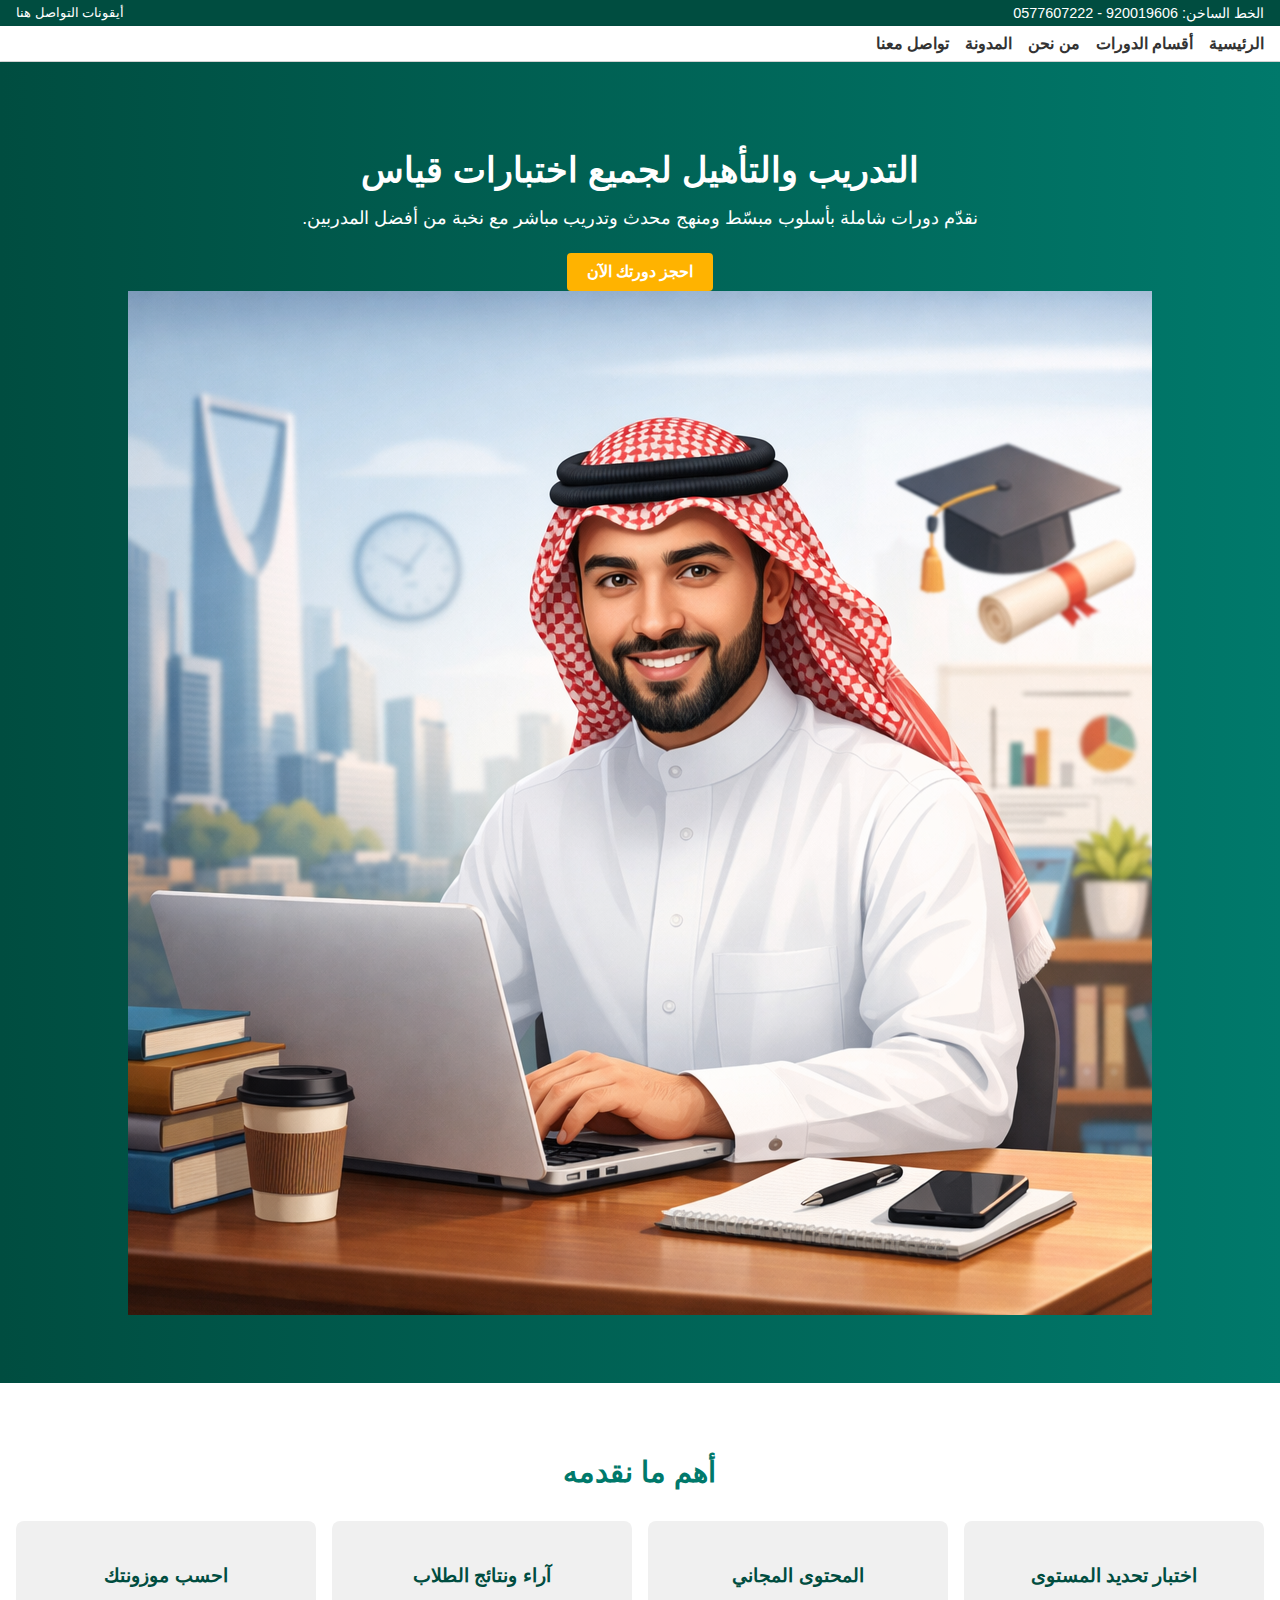
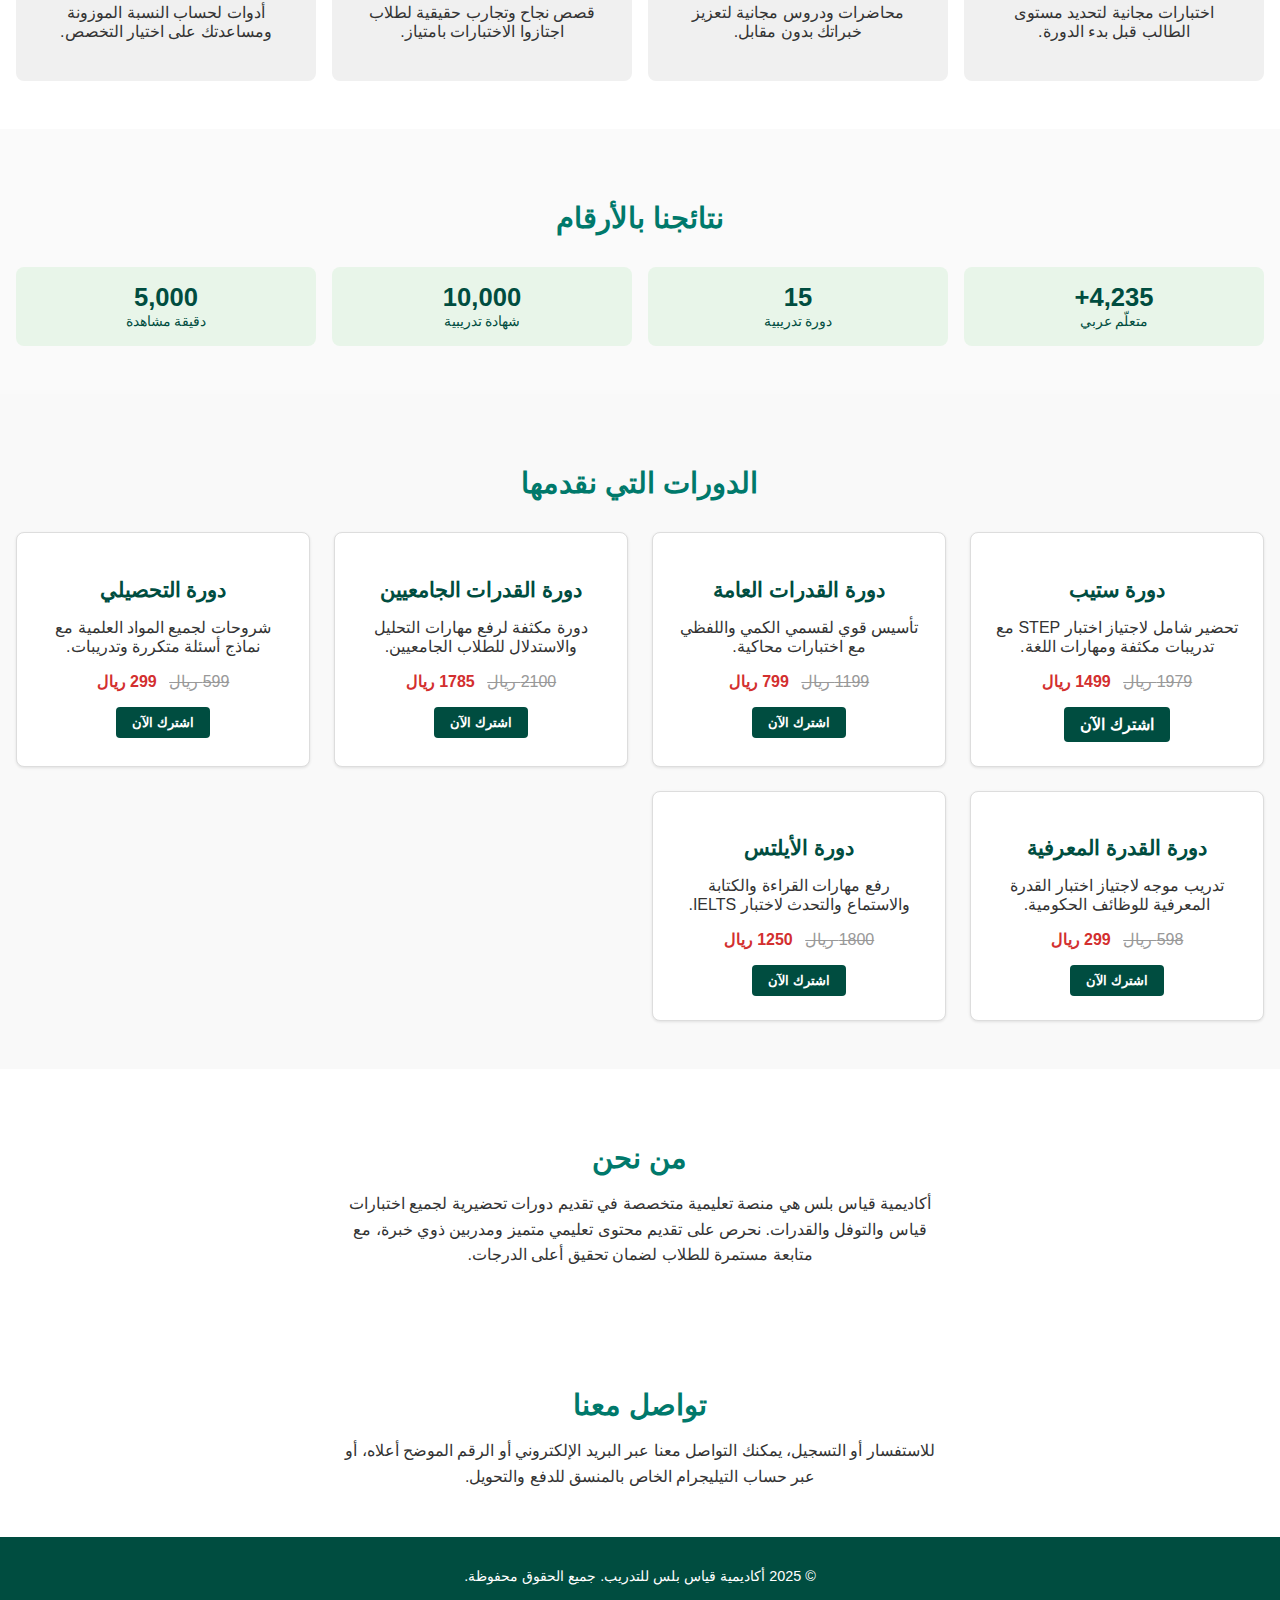
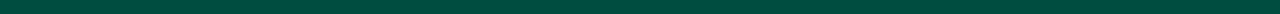
<file: index.html>
<!DOCTYPE html>
<html lang="ar" dir="rtl">
<head>
    <meta charset="UTF-8">
    <meta name="viewport" content="width=device-width, initial-scale=1.0">
    <title>أكاديمية قياس بلس للتدريب</title>
    <link rel="stylesheet" href="style.css">
</head>
<body>
    <header class="top-header">
        <div class="contact-bar">
            <span>الخط الساخن: 920019606 - 0577607222</span>
            <span class="social-icons">أيقونات التواصل هنا</span>
        </div>
        <nav class="main-nav">
            <ul class="nav-list">
                <li><a href="index.html">الرئيسية</a></li>
                <li class="dropdown">
                    <a href="#">أقسام الدورات</a>
                    <ul class="dropdown-menu">
                        <li><a href="#courses">دورة ستيب</a></li>
                        <li><a href="#courses">دورة القدرات العامة</a></li>
                        <li><a href="#courses">دورة قدرات الجامعيين</a></li>
                        <li><a href="#courses">دورة التحصيلي</a></li>
                        <li><a href="#courses">الرخصة المهنية تربوي</a></li>
                        <li><a href="#courses">دورة المقابلات الوظيفية</a></li>
                        <li><a href="#courses">دورات أرامكو</a></li>
                        <li><a href="#courses">دورة القدرة المعرفية</a></li>
                        <li><a href="#courses">دورة الأيلتس</a></li>
                        <li><a href="#courses">تأسيس اللغة الإنجليزية</a></li>
                        <li><a href="#courses">الدورات الطبية</a></li>
                    </ul>
                </li>
                <li><a href="#about">من نحن</a></li>
                <li><a href="#blog">المدونة</a></li>
                <li><a href="#contact">تواصل معنا</a></li>
            </ul>
        </nav>
    </header>
    <main>
        <!-- Hero Section -->
        <section class="hero">
            <div class="hero-content">
                <h1>التدريب والتأهيل لجميع اختبارات قياس</h1>
                <p>نقدّم دورات شاملة بأسلوب مبسّط ومنهج محدث وتدريب مباشر مع نخبة من أفضل المدربين.</p>
                <a href="#courses" class="btn primary-btn">احجز دورتك الآن</a>
            </div>
            <div class="hero-image">
                <img src="hero.png" alt="طالب يدرس">
            </div>
        </section>
        <!-- Key Services Section -->
        <section class="services" id="services">
            <h2>أهم ما نقدمه</h2>
            <div class="services-grid">
                <div class="service-item">
                    <h3>اختبار تحديد المستوى</h3>
                    <p>اختبارات مجانية لتحديد مستوى الطالب قبل بدء الدورة.</p>
                </div>
                <div class="service-item">
                    <h3>المحتوى المجاني</h3>
                    <p>محاضرات ودروس مجانية لتعزيز خبراتك بدون مقابل.</p>
                </div>
                <div class="service-item">
                    <h3>آراء ونتائج الطلاب</h3>
                    <p>قصص نجاح وتجارب حقيقية لطلاب اجتازوا الاختبارات بامتياز.</p>
                </div>
                <div class="service-item">
                    <h3>احسب موزونتك</h3>
                    <p>أدوات لحساب النسبة الموزونة ومساعدتك على اختيار التخصص.</p>
                </div>
            </div>
        </section>
        <!-- Statistics Section -->
        <section class="statistics">
            <h2>نتائجنا بالأرقام</h2>
            <div class="stats-grid">
                <div class="stat">
                    <span class="stat-number">4,235+</span>
                    <span class="stat-label">متعلّم عربي</span>
                </div>
                <div class="stat">
                    <span class="stat-number">15</span>
                    <span class="stat-label">دورة تدريبية</span>
                </div>
                <div class="stat">
                    <span class="stat-number">10,000</span>
                    <span class="stat-label">شهادة تدريبية</span>
                </div>
                <div class="stat">
                    <span class="stat-number">5,000</span>
                    <span class="stat-label">دقيقة مشاهدة</span>
                </div>
            </div>
        </section>
        <!-- Courses Section -->
        <section class="courses" id="courses">
            <h2>الدورات التي نقدمها</h2>
            <div class="courses-grid">
                <div class="course-card">
                    <h3>دورة ستيب</h3>
                    <p>تحضير شامل لاجتياز اختبار STEP مع تدريبات مكثفة ومهارات اللغة.</p>
                    <p class="course-price"><span class="old-price">1979 ريال</span> <span class="new-price">1499 ريال</span></p>
                    <a href="step_index.html" class="btn secondary-btn">اشترك الآن</a>
                </div>
                <div class="course-card">
                    <h3>دورة القدرات العامة</h3>
                    <p>تأسيس قوي لقسمي الكمي واللفظي مع اختبارات محاكية.</p>
                    <p class="course-price"><span class="old-price">1199 ريال</span> <span class="new-price">799 ريال</span></p>
                    <button class="btn secondary-btn">اشترك الآن</button>
                </div>
                <div class="course-card">
                    <h3>دورة القدرات الجامعيين</h3>
                    <p>دورة مكثفة لرفع مهارات التحليل والاستدلال للطلاب الجامعيين.</p>
                    <p class="course-price"><span class="old-price">2100 ريال</span> <span class="new-price">1785 ريال</span></p>
                    <button class="btn secondary-btn">اشترك الآن</button>
                </div>
                <div class="course-card">
                    <h3>دورة التحصيلي</h3>
                    <p>شروحات لجميع المواد العلمية مع نماذج أسئلة متكررة وتدريبات.</p>
                    <p class="course-price"><span class="old-price">599 ريال</span> <span class="new-price">299 ريال</span></p>
                    <button class="btn secondary-btn">اشترك الآن</button>
                </div>
                <div class="course-card">
                    <h3>دورة القدرة المعرفية</h3>
                    <p>تدريب موجه لاجتياز اختبار القدرة المعرفية للوظائف الحكومية.</p>
                    <p class="course-price"><span class="old-price">598 ريال</span> <span class="new-price">299 ريال</span></p>
                    <button class="btn secondary-btn">اشترك الآن</button>
                </div>
                <div class="course-card">
                    <h3>دورة الأيلتس</h3>
                    <p>رفع مهارات القراءة والكتابة والاستماع والتحدث لاختبار IELTS.</p>
                    <p class="course-price"><span class="old-price">1800 ريال</span> <span class="new-price">1250 ريال</span></p>
                    <button class="btn secondary-btn">اشترك الآن</button>
                </div>
            </div>
        </section>
        <!-- About Section -->
        <section class="about" id="about">
            <h2>من نحن</h2>
            <p>أكاديمية قياس بلس هي منصة تعليمية متخصصة في تقديم دورات تحضيرية لجميع اختبارات قياس والتوفل والقدرات. نحرص على تقديم محتوى تعليمي متميز ومدربين ذوي خبرة، مع متابعة مستمرة للطلاب لضمان تحقيق أعلى الدرجات.</p>
        </section>
        <!-- Contact Section -->
        <section class="contact" id="contact">
            <h2>تواصل معنا</h2>
            <p>للاستفسار أو التسجيل، يمكنك التواصل معنا عبر البريد الإلكتروني أو الرقم الموضح أعلاه، أو عبر حساب التيليجرام الخاص بالمنسق للدفع والتحويل.</p>
        </section>
    </main>
    <footer>
        <p>© 2025 أكاديمية قياس بلس للتدريب. جميع الحقوق محفوظة.</p>
    </footer>
</body>
</html>
</file>
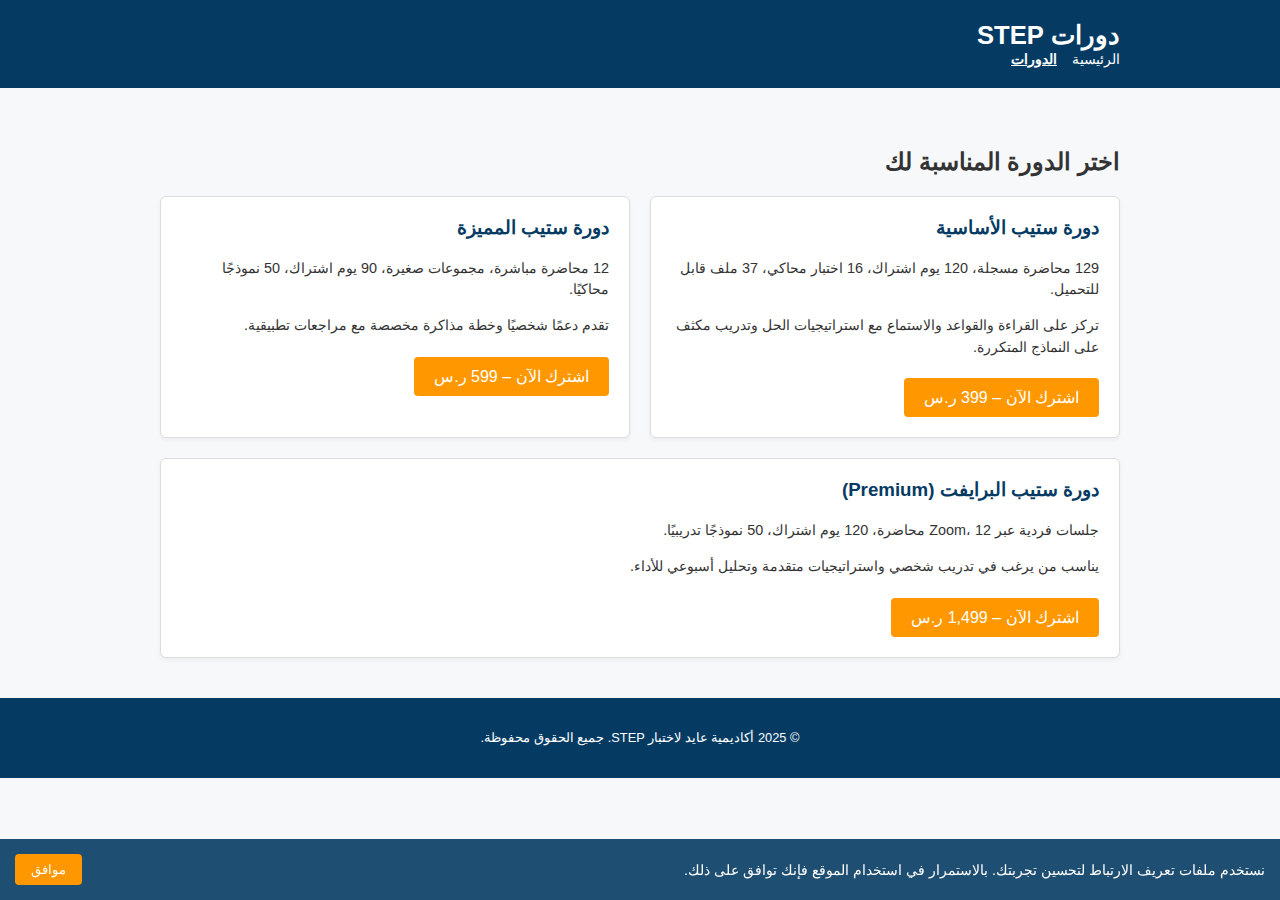
<file: step_courses.html>
<!DOCTYPE html>
<html lang="ar" dir="rtl">
<head>
  <meta charset="UTF-8">
  <meta http-equiv="X-UA-Compatible" content="IE=edge">
  <meta name="viewport" content="width=device-width, initial-scale=1.0">
  <title>دورات STEP – أكاديمية عايد</title>
  <link rel="stylesheet" href="step_style.css">
</head>
<body>
  <header class="main-header">
    <div class="container">
      <h1>دورات STEP</h1>
      <nav>
        <ul>
          <li><a href="step_index.html">الرئيسية</a></li>
          <li><a href="step_courses.html" class="active">الدورات</a></li>
        </ul>
      </nav>
    </div>
  </header>
  <main class="courses-page">
    <div class="container">
      <h2>اختر الدورة المناسبة لك</h2>
      <div class="course-grid">
        <!-- Basic course -->
        <div class="course-card">
          <h3>دورة ستيب الأساسية</h3>
          <p>129 محاضرة مسجلة، 120 يوم اشتراك، 16 اختبار محاكي، 37 ملف قابل للتحميل.</p>
          <p>تركز على القراءة والقواعد والاستماع مع استراتيجيات الحل وتدريب مكثف على النماذج المتكررة.</p>
          <a href="step_signup.html?course=basic" class="btn">اشترك الآن – 399 ر.س</a>
        </div>
        <!-- Premium course -->
        <div class="course-card">
          <h3>دورة ستيب المميزة</h3>
          <p>12 محاضرة مباشرة، مجموعات صغيرة، 90 يوم اشتراك، 50 نموذجًا محاكيًا.</p>
          <p>تقدم دعمًا شخصيًا وخطة مذاكرة مخصصة مع مراجعات تطبيقية.</p>
          <a href="step_signup.html?course=premium" class="btn">اشترك الآن – 599 ر.س</a>
        </div>
        <!-- Private course -->
        <div class="course-card">
          <h3>دورة ستيب البرايفت (Premium)</h3>
          <p>جلسات فردية عبر Zoom، 12 محاضرة، 120 يوم اشتراك، 50 نموذجًا تدريبيًا.</p>
          <p>يناسب من يرغب في تدريب شخصي واستراتيجيات متقدمة وتحليل أسبوعي للأداء.</p>
          <a href="step_signup.html?course=private" class="btn">اشترك الآن – 1,499 ر.س</a>
        </div>
      </div>
    </div>
  </main>
  <footer>
    <div class="container">
      <p>&copy; 2025 أكاديمية عايد لاختبار STEP. جميع الحقوق محفوظة.</p>
    </div>
  </footer>

  <!-- إشعار ملفات تعريف الارتباط -->
  <div id="cookieBanner" class="cookie-banner hidden">
    <p>نستخدم ملفات تعريف الارتباط لتحسين تجربتك. بالاستمرار في استخدام الموقع فإنك توافق على ذلك.</p>
    <button id="acceptCookies" class="btn">موافق</button>
  </div>
</body>
</html>
</file>
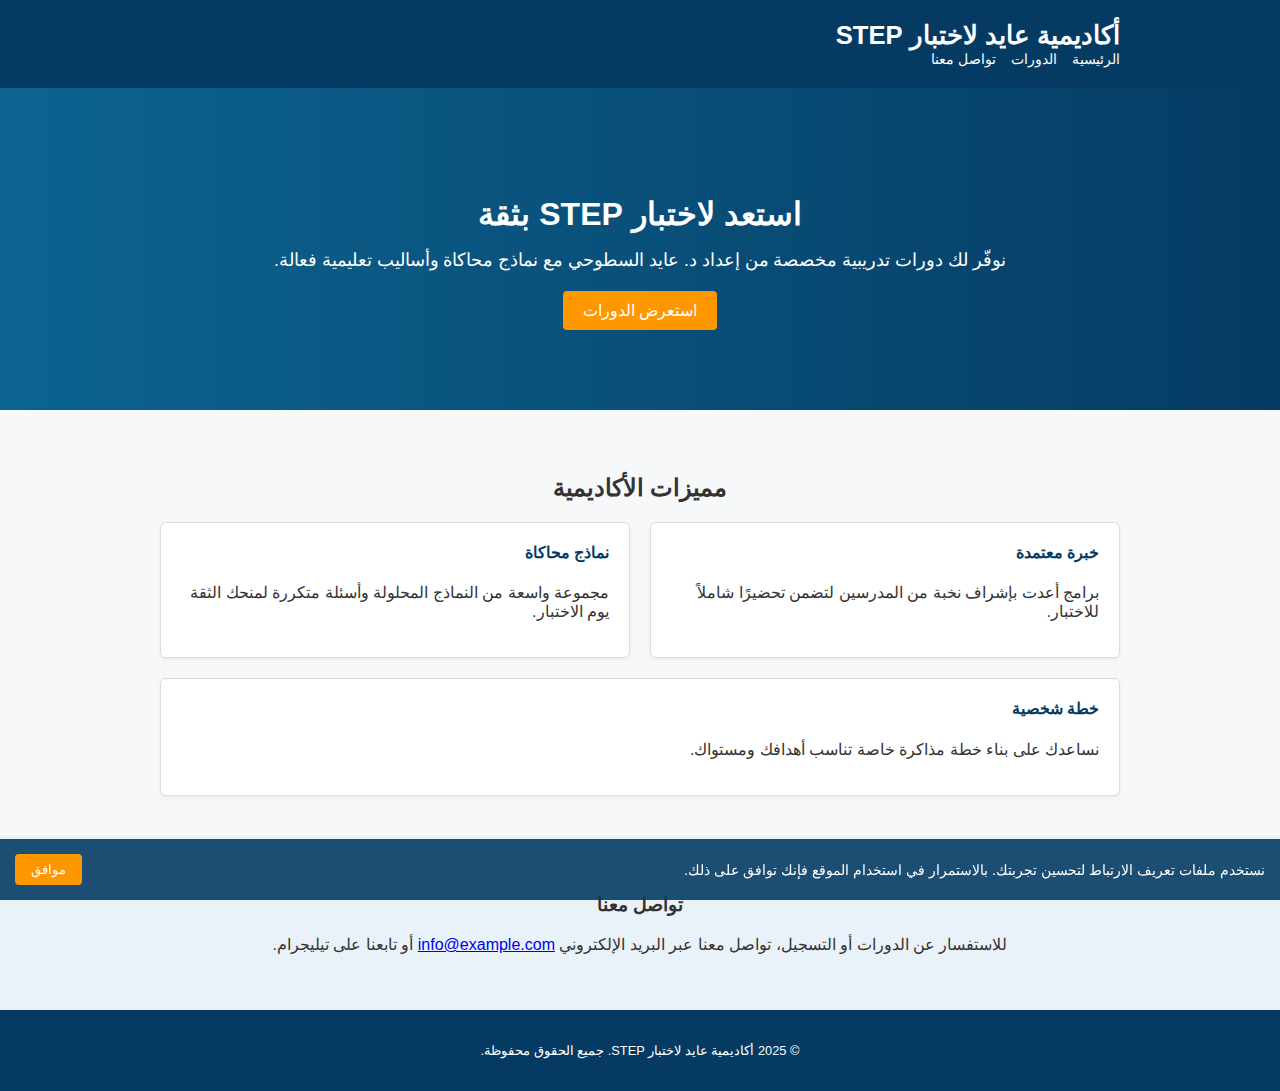
<file: step_index.html>
<!DOCTYPE html>
<html lang="ar" dir="rtl">
<head>
  <meta charset="UTF-8">
  <meta http-equiv="X-UA-Compatible" content="IE=edge">
  <meta name="viewport" content="width=device-width, initial-scale=1.0">
  <title>أكاديمية عايد لاختبار STEP</title>
  <link rel="stylesheet" href="step_style.css">
</head>
<body>
  <header class="main-header">
    <div class="container">
      <h1>أكاديمية عايد لاختبار STEP</h1>
      <nav>
        <ul>
          <li><a href="step_index.html">الرئيسية</a></li>
          <li><a href="step_courses.html">الدورات</a></li>
          <li><a href="#contact">تواصل معنا</a></li>
        </ul>
      </nav>
    </div>
  </header>
  <main>
    <section class="hero">
      <div class="container">
        <h2>استعد لاختبار STEP بثقة</h2>
        <p>نوفّر لك دورات تدريبية مخصصة من إعداد د. عايد السطوحي مع نماذج محاكاة وأساليب تعليمية فعالة.</p>
        <a href="step_courses.html" class="btn">استعرض الدورات</a>
      </div>
    </section>
    <section class="features">
      <div class="container">
        <h3>مميزات الأكاديمية</h3>
        <div class="features-grid">
          <div class="feature">
            <h4>خبرة معتمدة</h4>
            <p>برامج أعدت بإشراف نخبة من المدرسين لتضمن تحضيرًا شاملاً للاختبار.</p>
          </div>
          <div class="feature">
            <h4>نماذج محاكاة</h4>
            <p>مجموعة واسعة من النماذج المحلولة وأسئلة متكررة لمنحك الثقة يوم الاختبار.</p>
          </div>
          <div class="feature">
            <h4>خطة شخصية</h4>
            <p>نساعدك على بناء خطة مذاكرة خاصة تناسب أهدافك ومستواك.</p>
          </div>
        </div>
      </div>
    </section>
    <section id="contact" class="contact">
      <div class="container">
        <h3>تواصل معنا</h3>
        <p>للاستفسار عن الدورات أو التسجيل، تواصل معنا عبر البريد الإلكتروني <a href="mailto:info@example.com">info@example.com</a> أو تابعنا على تيليجرام.</p>
      </div>
    </section>
  </main>
  <footer>
    <div class="container">
      <p>&copy; 2025 أكاديمية عايد لاختبار STEP. جميع الحقوق محفوظة.</p>
    </div>
  </footer>

  <!-- إشعار ملفات تعريف الارتباط -->
  <div id="cookieBanner" class="cookie-banner hidden">
    <p>نستخدم ملفات تعريف الارتباط لتحسين تجربتك. بالاستمرار في استخدام الموقع فإنك توافق على ذلك.</p>
    <button id="acceptCookies" class="btn">موافق</button>
  </div>
</body>
</html>
</file>
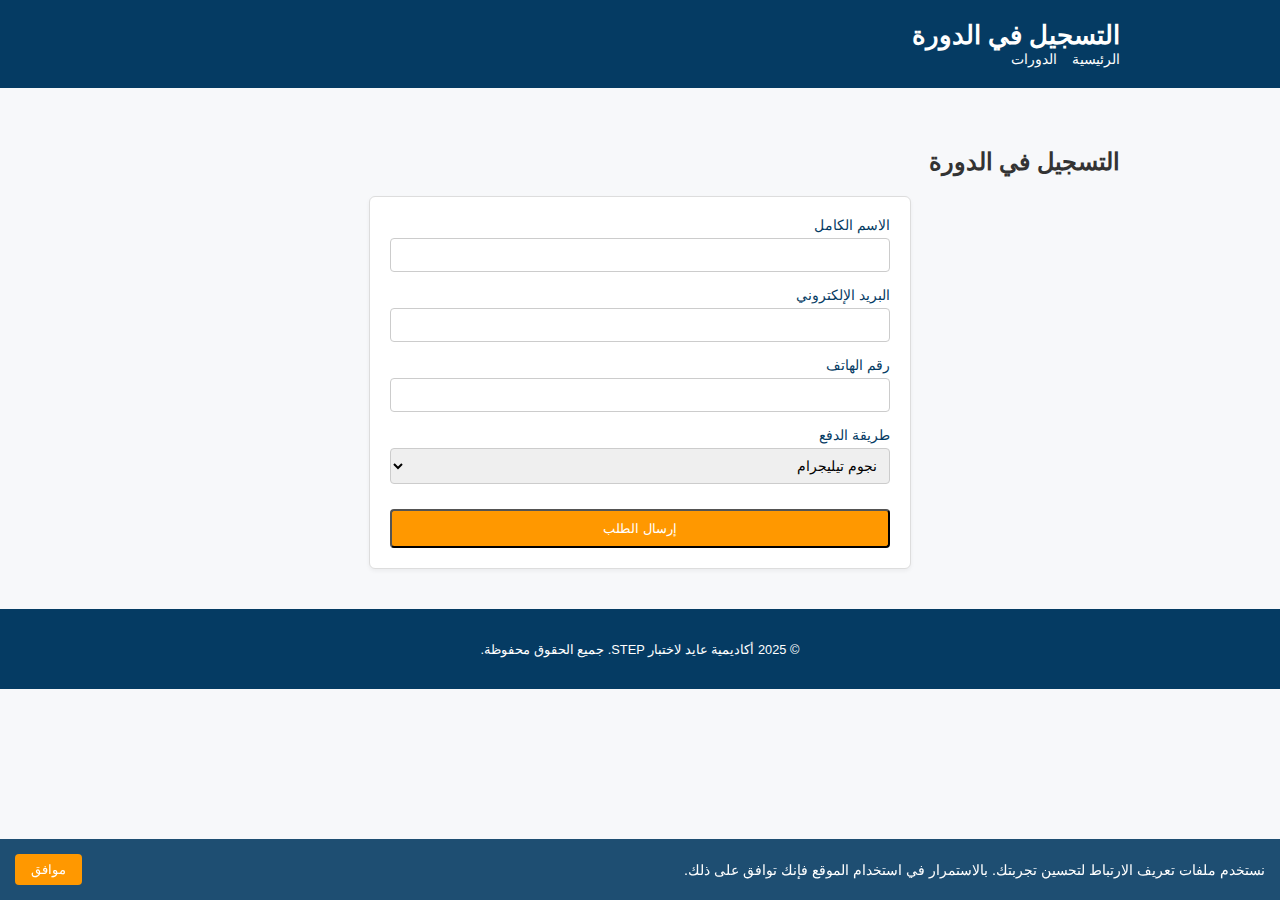
<file: step_signup.html>
<!DOCTYPE html>
<html lang="ar" dir="rtl">
<head>
  <meta charset="UTF-8">
  <meta http-equiv="X-UA-Compatible" content="IE=edge">
  <meta name="viewport" content="width=device-width, initial-scale=1.0">
  <title>التسجيل في الدورة – أكاديمية عايد</title>
  <link rel="stylesheet" href="step_style.css">
</head>
<body>
  <header class="main-header">
    <div class="container">
      <h1>التسجيل في الدورة</h1>
      <nav>
        <ul>
          <li><a href="step_index.html">الرئيسية</a></li>
          <li><a href="step_courses.html">الدورات</a></li>
        </ul>
      </nav>
    </div>
  </header>
  <main class="signup-page">
    <div class="container">
      <h2 id="courseTitle">التسجيل في الدورة</h2>
      <p id="courseDesc"></p>
      <form id="signupForm" class="signup-form">
        <div class="form-group">
          <label for="name">الاسم الكامل</label>
          <input type="text" id="name" name="name" required>
        </div>
        <div class="form-group">
          <label for="email">البريد الإلكتروني</label>
          <input type="email" id="email" name="email" required>
        </div>
        <div class="form-group">
          <label for="phone">رقم الهاتف</label>
          <input type="tel" id="phone" name="phone" required>
        </div>
        <div class="form-group">
          <label for="payment">طريقة الدفع</label>
          <select id="payment" name="payment" required>
            <option value="telegram">نجوم تيليجرام</option>
            <option value="bank">تحويل بنكي</option>
          </select>
        </div>
        <button type="submit" class="btn">إرسال الطلب</button>
      </form>
      <p id="confirmationMessage" class="hidden"></p>
    </div>
  </main>
  <footer>
    <div class="container">
      <p>&copy; 2025 أكاديمية عايد لاختبار STEP. جميع الحقوق محفوظة.</p>
    </div>
  </footer>

  <!-- إشعار ملفات تعريف الارتباط -->
  <div id="cookieBanner" class="cookie-banner hidden">
    <p>نستخدم ملفات تعريف الارتباط لتحسين تجربتك. بالاستمرار في استخدام الموقع فإنك توافق على ذلك.</p>
    <button id="acceptCookies" class="btn">موافق</button>
  </div>
  <script src="step_script.js"></script>
</body>
</html>
</file>
<file: style.css>
/* General styling */
body {
    font-family: "Segoe UI", Tahoma, Geneva, Verdana, sans-serif;
    margin: 0;
    padding: 0;
    background-color: #f9f9f9;
    color: #333;
}

header {
    background-color: #fafafa;
    border-bottom: 1px solid #e0e0e0;
}

.contact-bar {
    background-color: #004d40;
    color: #fff;
    padding: 0.3rem 1rem;
    display: flex;
    justify-content: space-between;
    align-items: center;
    font-size: 0.9rem;
}

.social-icons {
    font-size: 0.8rem;
}

.main-nav {
    padding: 0.5rem 1rem;
    background-color: #ffffff;
    box-shadow: 0 1px 3px rgba(0, 0, 0, 0.1);
}

.nav-list {
    list-style: none;
    margin: 0;
    padding: 0;
    display: flex;
    gap: 1rem;
    align-items: center;
}

.nav-list a {
    text-decoration: none;
    color: #333;
    font-weight: bold;
    transition: color 0.3s;
}

.nav-list a:hover {
    color: #00796b;
}

.dropdown {
    position: relative;
}

.dropdown-menu {
    display: none;
    position: absolute;
    right: 0;
    top: 100%;
    background-color: #fff;
    border: 1px solid #ddd;
    box-shadow: 0 2px 4px rgba(0, 0, 0, 0.1);
    list-style: none;
    padding: 0.5rem 0;
    z-index: 1000;
}

.dropdown:hover .dropdown-menu {
    display: block;
}

.dropdown-menu li {
    padding: 0.5rem 1rem;
}

.dropdown-menu li a {
    color: #333;
    text-decoration: none;
    display: block;
}

.dropdown-menu li a:hover {
    background-color: #f0f0f0;
    color: #00796b;
}

/* Hero Section */
.hero {
    background-image: linear-gradient(to left, #00796b, #004d40);
    color: #fff;
    padding: 4rem 1rem;
    text-align: center;
}

.hero h1 {
    font-size: 2.2rem;
    margin-bottom: 1rem;
}

.hero p {
    font-size: 1.1rem;
    margin-bottom: 1.5rem;
}

.btn {
    display: inline-block;
    padding: 0.6rem 1.2rem;
    border-radius: 4px;
    text-decoration: none;
    font-weight: bold;
    cursor: pointer;
    transition: background-color 0.3s;
}

.primary-btn {
    background-color: #ffb300;
    color: #fff;
}

.primary-btn:hover {
    background-color: #ffa000;
}

.secondary-btn {
    background-color: #004d40;
    color: #fff;
    border: none;
    padding: 0.5rem 1rem;
    border-radius: 4px;
}

.secondary-btn:hover {
    background-color: #00332c;
}

/* Services Section */
.services {
    padding: 3rem 1rem;
    background-color: #fff;
    text-align: center;
}

.services h2 {
    margin-bottom: 2rem;
    font-size: 1.8rem;
    color: #00796b;
}

.services-grid {
    display: grid;
    grid-template-columns: repeat(auto-fit, minmax(200px, 1fr));
    gap: 1rem;
}

.service-item {
    background-color: #f0f0f0;
    padding: 1.5rem;
    border-radius: 8px;
}

.service-item h3 {
    font-size: 1.2rem;
    margin-bottom: 0.5rem;
    color: #004d40;
}

/* Statistics Section */
.statistics {
    background-color: #fafafa;
    padding: 3rem 1rem;
    text-align: center;
}

.statistics h2 {
    margin-bottom: 2rem;
    color: #00796b;
    font-size: 1.8rem;
}

.stats-grid {
    display: grid;
    grid-template-columns: repeat(auto-fit, minmax(150px, 1fr));
    gap: 1rem;
}

.stat {
    background-color: #e8f5e9;
    padding: 1rem;
    border-radius: 8px;
    color: #004d40;
}

.stat-number {
    font-size: 1.6rem;
    font-weight: bold;
    display: block;
}

.stat-label {
    font-size: 0.9rem;
}

/* Courses Section */
.courses {
    padding: 3rem 1rem;
    text-align: center;
}

.courses h2 {
    margin-bottom: 2rem;
    font-size: 1.8rem;
    color: #00796b;
}

.courses-grid {
    display: grid;
    grid-template-columns: repeat(auto-fit, minmax(250px, 1fr));
    gap: 1.5rem;
}

.course-card {
    background-color: #fff;
    border: 1px solid #ddd;
    border-radius: 8px;
    padding: 1.5rem;
    box-shadow: 0 1px 3px rgba(0, 0, 0, 0.1);
}

.course-card h3 {
    font-size: 1.3rem;
    margin-bottom: 0.5rem;
    color: #004d40;
}

.course-price {
    margin: 1rem 0;
}

.old-price {
    text-decoration: line-through;
    color: #999;
    margin-left: 0.5rem;
}

.new-price {
    color: #d32f2f;
    font-weight: bold;
}

/* About and Contact Section */
.about,
.contact {
    padding: 3rem 1rem;
    background-color: #fff;
    text-align: center;
}

.about h2,
.contact h2 {
    margin-bottom: 1rem;
    color: #00796b;
    font-size: 1.8rem;
}

.about p,
.contact p {
    max-width: 600px;
    margin: 0 auto;
    line-height: 1.6;
}

footer {
    background-color: #004d40;
    color: #fff;
    text-align: center;
    padding: 1rem;
    font-size: 0.9rem;
}
</file>
<file: step_style.css>
/* أساسيات التنسيق للموقع */
body {
  margin: 0;
  font-family: 'Tahoma', sans-serif;
  background: #f7f8fa;
  color: #333;
  direction: rtl;
  text-align: right;
}

.container {
  max-width: 960px;
  margin: 0 auto;
  padding: 0 15px;
}

/* رأس الصفحة */
.main-header {
  background: #053b63;
  color: #fff;
  padding: 20px 0;
}

.main-header h1 {
  margin: 0;
  font-size: 1.6rem;
}

.main-header nav ul {
  list-style: none;
  margin: 0;
  padding: 0;
  display: flex;
  gap: 15px;
}

.main-header nav a {
  color: #fff;
  text-decoration: none;
  font-size: 0.9rem;
}

.main-header nav a.active {
  font-weight: bold;
  text-decoration: underline;
}

/* القسم الرئيسي */
.hero {
  background: linear-gradient(to left, #053b63, #0c6490);
  color: #fff;
  padding: 80px 0;
  text-align: center;
}

.hero h2 {
  font-size: 2rem;
  margin-bottom: 10px;
}

.hero p {
  font-size: 1.1rem;
  margin-bottom: 20px;
}

.btn {
  display: inline-block;
  background: #ff9800;
  color: #fff;
  padding: 10px 20px;
  border-radius: 4px;
  text-decoration: none;
  transition: background 0.3s;
}

.btn:hover {
  background: #e08800;
}

/* مميزات الموقع */
.features {
  padding: 40px 0;
}

.features h3 {
  font-size: 1.5rem;
  margin-bottom: 20px;
  text-align: center;
}

.features-grid {
  display: flex;
  flex-wrap: wrap;
  gap: 20px;
  justify-content: space-between;
}

.feature {
  flex: 1 1 280px;
  background: #fff;
  padding: 20px;
  border: 1px solid #ddd;
  border-radius: 6px;
  box-shadow: 0 2px 4px rgba(0,0,0,0.05);
}

.feature h4 {
  margin-top: 0;
  color: #053b63;
}

/* قسم الدورات */
.courses-page {
  padding: 40px 0;
}

.course-grid {
  display: flex;
  flex-wrap: wrap;
  gap: 20px;
  justify-content: space-between;
}

.course-card {
  flex: 1 1 300px;
  background: #fff;
  padding: 20px;
  border: 1px solid #ddd;
  border-radius: 6px;
  box-shadow: 0 2px 4px rgba(0,0,0,0.05);
}

.course-card h3 {
  margin-top: 0;
  color: #053b63;
}

.course-card p {
  margin-bottom: 10px;
  font-size: 0.9rem;
  line-height: 1.5;
}

.course-card .btn {
  display: inline-block;
  margin-top: 10px;
}

/* قسم التواصل */
.contact {
  padding: 40px 0;
  background: #e9f1f9;
  text-align: center;
}

/* تذييل الصفحة */
footer {
  background: #053b63;
  color: #fff;
  text-align: center;
  padding: 20px 0;
  font-size: 0.8rem;
}

/* صفحة التسجيل */
.signup-page {
  padding: 40px 0;
}

.signup-form {
  max-width: 500px;
  margin: 0 auto;
  background: #fff;
  padding: 20px;
  border: 1px solid #ddd;
  border-radius: 6px;
  box-shadow: 0 2px 4px rgba(0,0,0,0.05);
}

.form-group {
  margin-bottom: 15px;
}

.form-group label {
  display: block;
  margin-bottom: 5px;
  font-size: 0.9rem;
  color: #053b63;
}

.form-group input,
.form-group select {
  width: 100%;
  padding: 8px;
  border: 1px solid #ccc;
  border-radius: 4px;
  font-size: 0.9rem;
  box-sizing: border-box;
}

.signup-form button.btn {
  width: 100%;
  margin-top: 10px;
}

.hidden {
  display: none;
}

/* شريط إشعار ملفات تعريف الارتباط */
.cookie-banner {
  position: fixed;
  bottom: 0;
  right: 0;
  left: 0;
  background: rgba(5, 59, 99, 0.9);
  color: #fff;
  padding: 15px;
  display: flex;
  justify-content: space-between;
  align-items: center;
  z-index: 1000;
}

.cookie-banner p {
  margin: 0;
  font-size: 0.9rem;
}

.cookie-banner .btn {
  background: #ff9800;
  color: #fff;
  border: none;
  padding: 8px 16px;
  border-radius: 4px;
  cursor: pointer;
}
</file>
